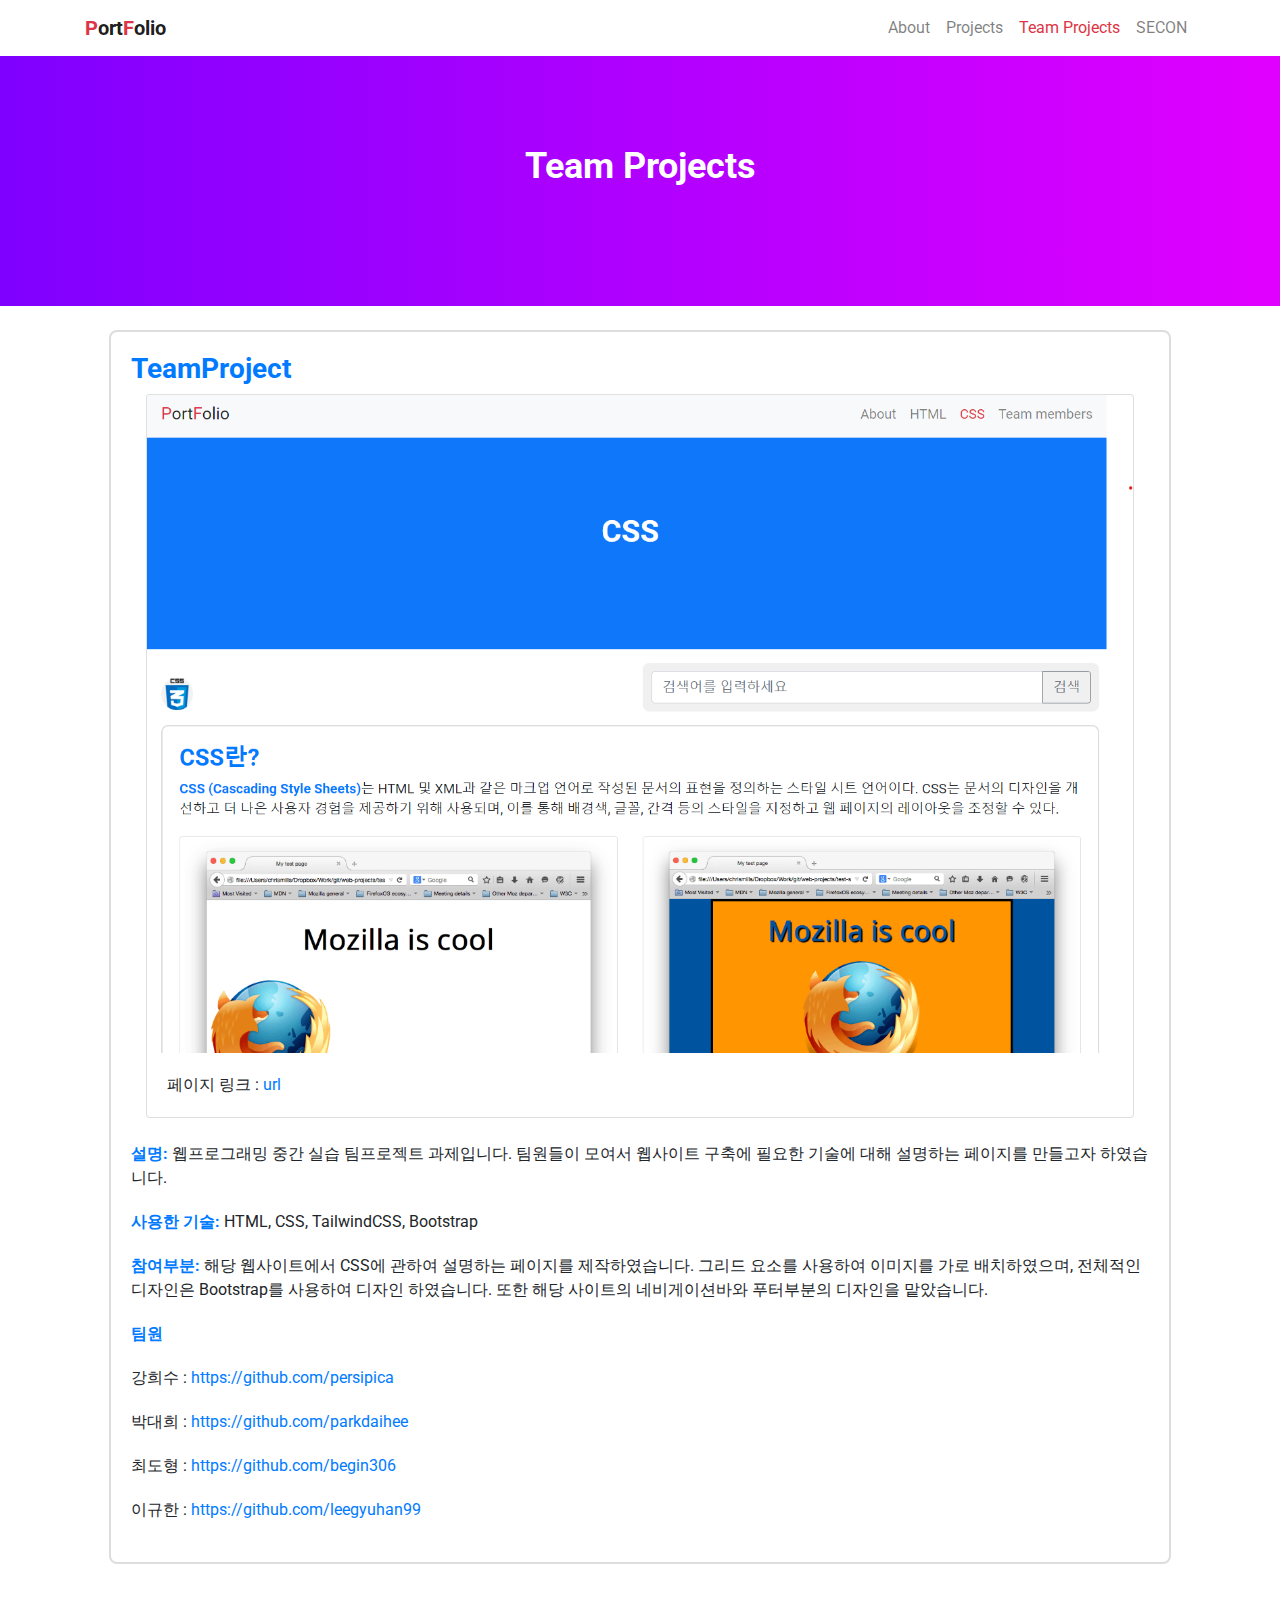
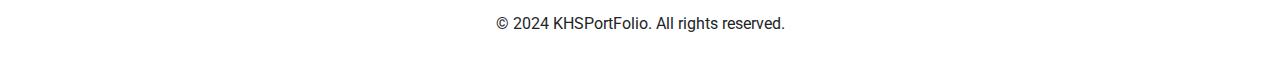
<file: teamProject.html>
<!DOCTYPE html>
<html lang="en">
<head>
  <meta charset="UTF-8">
  <meta name="viewport" content="width=device-width, initial-scale=1.0">
  <title>KHSPortFolio | teamProject</title>
 
  <link href="https://stackpath.bootstrapcdn.com/bootstrap/4.5.2/css/bootstrap.min.css" rel="stylesheet">
 
  <link rel="stylesheet" href="https://fonts.googleapis.com/css2?family=Roboto:wght@400;700&display=swap">
 
  <style>
  
    .title-section {
      height: 250px;
      line-height: 125px;
      background: linear-gradient(to right, #7f00ff, #e100ff);
      color: #fff;
    }
    .project-card {
      box-shadow: 0px 0px 10px rgba(0, 0, 0, 0.1);
      transition: transform 0.3s ease-in-out, box-shadow 0.3s ease-in-out;
    }
    .project-card:hover {
      transform: scale(1.05);
      box-shadow: 0px 0px 20px rgba(0, 0, 0, 0.2);
    }
    @import url('https://fonts.googleapis.com/css2?family=Roboto:wght@400;700&display=swap');

    body {
      font-family: 'Roboto', sans-serif;
    }

    .navbar-brand,
    .nav-link {
      color: #333;
    }

    .project-details {
      border: 2px solid #ddd;
      padding: 20px;
      border-radius: 8px;
    }

    .project-details h3 {
      color: #007bff;
    }

    .project-details p {
      margin-bottom: 20px;
    }

    .project-details p strong {
      color: #007bff;
    }
  </style>
</head>
<body>
  <nav class="navbar navbar-expand-lg navbar-light bg-gray-200">
    <div class="container">
      <a class="navbar-brand font-weight-bold" href="#">
        <span class="text-danger">P</span>ort<span class="text-danger">F</span>olio
      </a>
      <button class="navbar-toggler" type="button" data-toggle="collapse" data-target="#navbarNav" aria-controls="navbarNav" aria-expanded="false" aria-label="Toggle navigation">
        <span class="navbar-toggler-icon"></span>
      </button>
      <div class="collapse navbar-collapse" id="navbarNav">
        <ul class="navbar-nav ml-auto">
          <li class="nav-item">
            <a class="nav-link" href="index.html">About</a>
          </li>
          <li class="nav-item">
            <a class="nav-link" href="project.html">Projects</a>
          </li>
          <li class="nav-item">
            <a class="nav-link text-danger" href="teamProject.html">Team Projects</a>
          </li>
          <li class="nav-item">
            <a class="nav-link" href="secon.html">SECON</a>
          </li>
        </ul>
      </div>
    </div>
  </nav>

  <div class="title-section py-5">
    <div class="container">
      <div class="row">
        <div class="col">
          <div class="text-center text-white font-weight-bold" style="font-family: 'Roboto', sans-serif; font-size: 2.25rem;">
            Team Projects
          </div>
        </div>
      </div>
    </div>
  </div>

  <div class="container">
    <div class="main p-4">
      <div class="project-details">
        <h3 class="font-weight-bold">TeamProject</h3>
        <div class="col">
          <div class="card mb-4">
            <img src="/img/teamproject.png" class="card-img-top" alt="teamprojectimg">
            <div class="card-body">
              <p class="card-text">페이지 링크 : <a href="">url</a></p>
            </div>
          </div>

        </div>
        <p><strong>설명:</strong> 웹프로그래밍 중간 실습 팀프로젝트 과제입니다. 팀원들이 모여서 웹사이트 구축에 필요한 기술에 대해 설명하는 페이지를 만들고자 하였습니다.</p>
        <p><strong>사용한 기술:</strong> HTML, CSS, TailwindCSS, Bootstrap</p>
        <p><strong>참여부분:</strong> 해당 웹사이트에서 CSS에 관하여 설명하는 페이지를 제작하였습니다. 그리드 요소를 사용하여 이미지를 가로 배치하였으며, 전체적인 디자인은 Bootstrap를 사용하여 디자인 하였습니다. 또한 해당 사이트의 네비게이션바와 푸터부분의 디자인을 맡았습니다.</p>
        <p><strong>팀원</strong></p>
        <p>강희수 : <a href="https://github.com/persipica">https://github.com/persipica</a></p>
        <p>박대희 : <a href="https://github.com/parkdaihee">https://github.com/parkdaihee</a></p>
        <p>최도형 : <a href="https://github.com/begin306">https://github.com/begin306</a></p>
        <p>이규한 : <a href="https://github.com/leegyuhan99">https://github.com/leegyuhan99</a></p>
      </div>
    </div>
  </div>

  <footer class="bg-gray-300 py-4 text-center">
    <div class="container">
      <span class="text-sm">&copy; 2024 KHSPortFolio. All rights reserved.</span>
    </div>
  </footer>

  <script src="https://stackpath.bootstrapcdn.com/bootstrap/4.5.2/js/bootstrap.min.js"></script>
</body>
</html>
</file>
